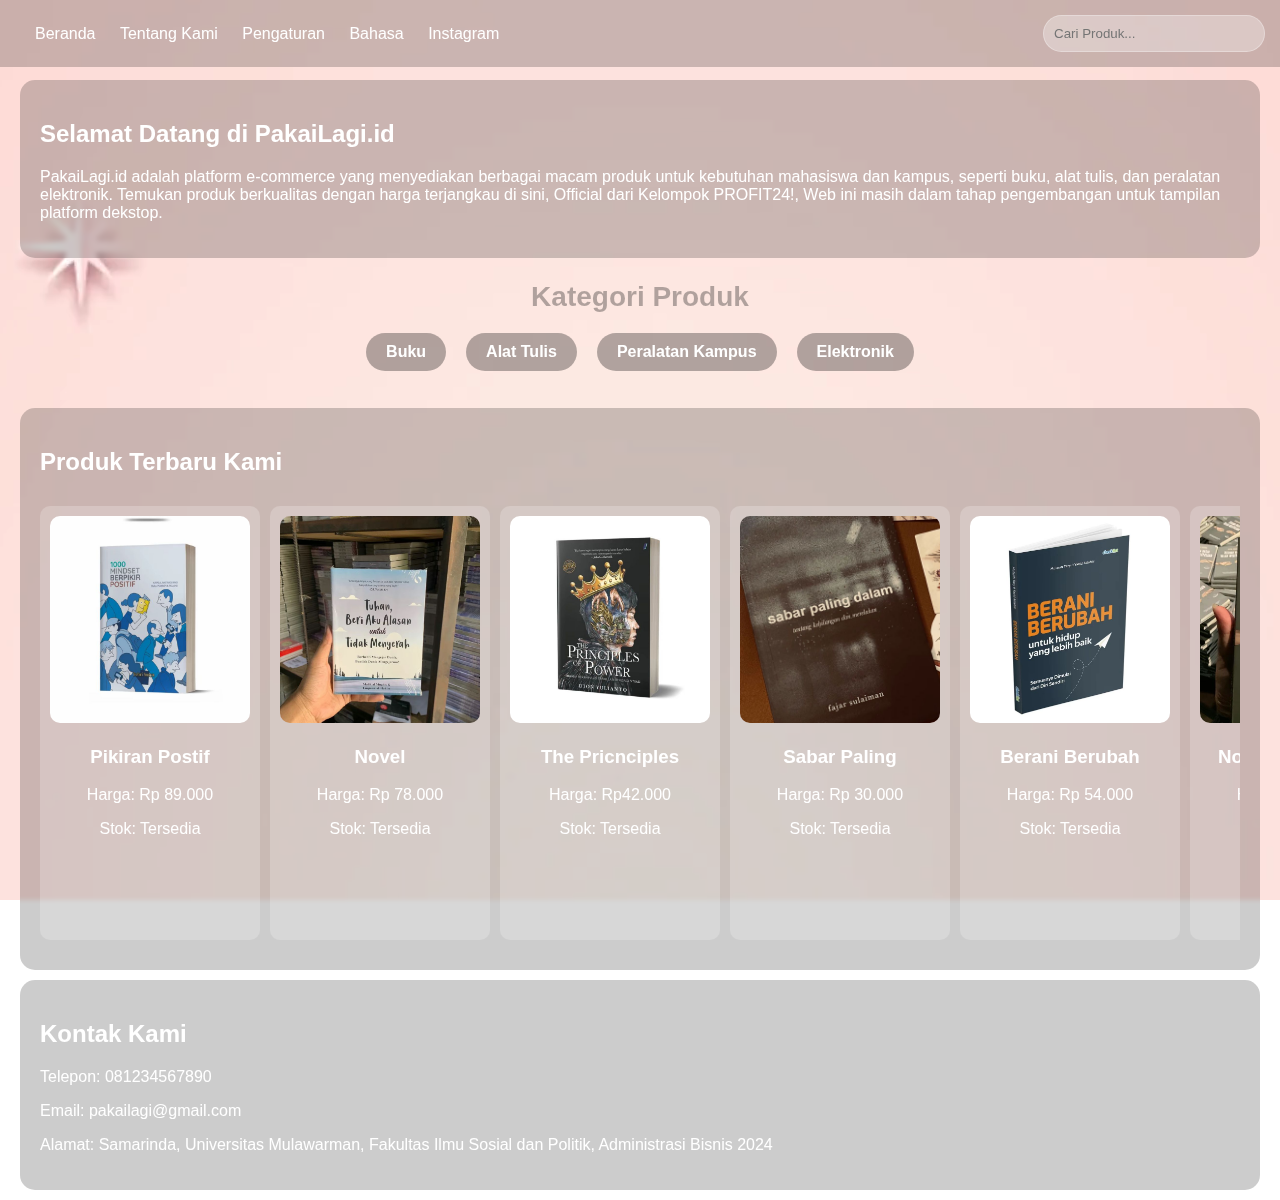
<file: index.html>
<!DOCTYPE html>
<html lang="id">
<head>
    <meta charset="UTF-8">
    <meta name="viewport" content="width=device-width, initial-scale=1.0">
    <title>PakaiLagi.id</title>
    <link rel="icon" href="img/logo.png">
    <link rel="stylesheet" href="style.css">
</head>
<body>
    <!-- Background Video -->
    <video autoplay muted loop id="background-video">
        <source src="vid/pink2.mp4" type="video/mp4">
        Browser Anda tidak mendukung video latar belakang.
    </video>

    <!-- Taskbar -->
    <header class="taskbar">
        <div class="menu">
            <a href="index.html" target="_blank">Beranda</a>
            <a href="#tentang">Tentang Kami</a>
            <a href="#pengaturan">Pengaturan</a>
            <a href="#bahasa">Bahasa</a>
            <a href="https://www.instagram.com/adm.bisnis24?igsh=MTNyZDVsMHZ3d2dhbg==" target="_blank">Instagram</a>
        </div>
        <input type="text" class="searchbox" placeholder="Cari Produk...">
    </header>

    <!-- Konten 1: Selamat datang -->
    <div class="theme-box">
        <div class="content-box-welcome">
            <h2>Selamat Datang di PakaiLagi.id</h2>
            <p>PakaiLagi.id adalah platform e-commerce yang menyediakan berbagai macam produk untuk kebutuhan mahasiswa dan kampus, seperti buku, alat tulis, dan peralatan elektronik. Temukan produk berkualitas dengan harga terjangkau di sini, Official dari Kelompok PROFIT24!, Web ini masih dalam tahap pengembangan untuk tampilan platform dekstop.</p>
        </div>
    </div>
    <!-- Section: Kategori Produk -->
    <section class="categories">
        <h2>Kategori Produk</h2>
        <div class="category-list">
            <label class="category-item">
                <input type="checkbox" class="category-checkbox">
                <span class="category-label">Buku</span>
            </label>
            <label class="category-item">
                <input type="checkbox" class="category-checkbox">
                <span class="category-label">Alat Tulis</span>
            </label>
            <label class="category-item">
                <input type="checkbox" class="category-checkbox">
                <span class="category-label">Peralatan Kampus</span>
            </label>
            <label class="category-item">
                <input type="checkbox" class="category-checkbox">
                <span class="category-label">Elektronik</span>
            </label>
        </div>
    </section>

    <!-- Konten 3: Produk Terbaru -->
    <div class="theme-box">
        <div class="content-box">
            <h2 class="konten3-h2">Produk Terbaru Kami</h2>
            <div class="slider-container">
                <div class="product-slider">
                    <!-- Item Produk -->
                    <div class="product-item">
                        <img src="img/1.jpg" alt="Product 1">
                        <h3>Pikiran Postif</h3>
                        <p>Harga: Rp 89.000</p>
                        <p>Stok: Tersedia</p>
                    </div>
                    <div class="product-item">
                        <img src="img/2.jpg" alt="Product 1">
                        <h3>Novel</h3>
                        <p>Harga: Rp 78.000</p>
                        <p>Stok: Tersedia</p>
                    </div>
                    <div class="product-item">
                        <img src="img/3.jpg" alt="Product 1">
                        <h3>The Pricnciples</h3>
                        <p>Harga: Rp42.000</p>
                        <p>Stok: Tersedia</p>
                    </div>
                    <div class="product-item">
                        <img src="img/4.jpg" alt="Product 1">
                        <h3>Sabar Paling</h3>
                        <p>Harga: Rp 30.000</p>
                        <p>Stok: Tersedia</p>
                    </div>
                    <div class="product-item">
                        <img src="img/5.jpg" alt="Product 1">
                        <h3>Berani Berubah</h3>
                        <p>Harga: Rp 54.000</p>
                        <p>Stok: Tersedia</p>
                    </div>
                    <div class="product-item">
                        <img src="img/6.jpg" alt="Product 1">
                        <h3>Novel Terimakasih</h3>
                        <p>Harga: Rp 67.000</p>
                        <p>Stok: Tersedia</p>
                    </div>
                    <div class="product-item">
                        <img src="img/akuntansi1.jpeg" alt="Product 1">
                        <h3>Buku Akuntansi 1</h3>
                        <p>Harga: Rp 77.000</p>
                        <p>Stok: Tersedia</p>
                    </div>
                    <div class="product-item">
                        <img src="img/Laptop.jpeg" alt="Product 1">
                        <h3>Laptop Bekas</h3>
                        <p>Harga: Rp 1.300.000</p>
                        <p>Stok: Tersedia</p>
                    </div>
                    <div class="product-item">
                        <img src="img/kepemimpinan.jpeg" alt="Product 1">
                        <h3>Buku Kepemimpinan</h3>
                        <p>Harga: Rp 130.000</p>
                        <p>Stok: Tersedia</p>
                    </div>
                    <div class="product-item">
                        <img src="img/Buku.jpg" alt="Product 1">
                        <h3>Buku Tulis</h3>
                        <p>Harga: Rp 10.000</p>
                        <p>Stok: Tersedia</p>
                    </div>
                    <div class="product-item">
                        <img src="img/akuntansi2.jpeg" alt="Product 1">
                        <h3>Buku Akuntansi 2</h3>
                        <p>Harga: Rp 40.000</p>
                        <p>Stok: Tersedia</p>
                    </div>
                    <div class="product-item">
                        <img src="img/akuntansi3.jpeg" alt="Product 1">
                        <h3>Buku Akuntansi 3</h3>
                        <p>Harga: Rp 50.000</p>
                        <p>Stok: Tersedia</p>
                    </div>
                    <!-- Tambahkan produk lain sesuai kebutuhan -->
                </div>
            </div>
        </div>
    </div>

    <!-- Konten 5: Kontak -->
    <div class="theme-box">
        <div class="content-box">
            <h2>Kontak Kami</h2>
            <p>Telepon: 081234567890</p>
            <p>Email: pakailagi@gmail.com</p>
            <p>Alamat: Samarinda, Universitas Mulawarman, Fakultas Ilmu Sosial dan Politik, Administrasi Bisnis 2024</p>
        </div>
    </div>
    <script src="main.js"></script>
</body>
</html>
</file>
<file: style.css>
/* Background Video */
#background-video {
    position: fixed;
    top: 0;
    left: 0;
    width: 100%;
    height: 100%;
    object-fit: cover;
    z-index: -1;
    background-color: rgba(0, 0, 0, 0.5); /* Efek sedikit gelap pada latar belakang */
}

/* Gaya Umum Body */
body {
    font-family: Arial, sans-serif;
    color: white;
    margin: 0;
    padding: 0;
    overflow-x: hidden;
}

/* Taskbar */
.taskbar {
    display: flex;
    justify-content: space-between;
    align-items: center;
    position: fixed;
    top: 0;
    left: 0;
    right: 0;
    padding: 15px;
    background-color: rgba(0, 0, 0, 0.2); /* Transparan putih */
    backdrop-filter: blur(2px); /* Sedikit blur */
    z-index: 1000;
    width: 100%;
    box-sizing: border-box;
}
/* Styling untuk link menu */
.menu a {
    margin-left: 20px; /* Jarak antar tautan */
    text-decoration: none; /* Menghilangkan garis bawah */
    color: #ffffff; /* Warna teks */
    font-size: 16px;
    font-weight: 500;
    transition: color 0.3s;
  }
  
  .menu a:hover {
    color: rgba(255, 255, 255, 0.3); /* Warna saat hover */
  }
/* Gambar Logo */
/* .img {
    margin-left: none;
    height: 50px;
} */

/* Tombol Hamburger */
.hamburger {
    font-size: 30px;
    cursor: pointer;
}
/* Nav List */
.nav-list {
    display: none; /* Sembunyikan daftar nav secara default */
    position: absolute;
    top: 50px;
    right: 0;
    background-color: rgba(0, 0, 0, 0.8); /* Putih transparan */
    border-radius: 10px;
    box-shadow: 0px 5px 15px rgba(0, 0, 0, 0.2);
    padding: 10px;
    width: 200px; /* Lebar kotak nav */
    transition: all 0.3s ease; /* Animasi transisi */
}

/* Menampilkan nav list ketika aktif */
.nav-list.active {
    display: block;
}

/* Style untuk link navigasi */
.nav-list ul {
    list-style-type: none;
    padding: 0;
    margin: 0;
}

.nav-list ul li {
    padding: 10px;
}

.nav-list ul li a {
    text-decoration: none;
    color: black;
    font-size: 16px;
}

/* Hover effect */
.nav-list ul li a:hover {
    color: rgba(0, 0, 0, 0.5);
}

/* Kotak Pencarian */
.searchbox {
    padding: 10px;
    border: 1px solid rgba(255, 255, 255, 0.3);
    border-radius: 25px;
    background-color: rgba(255, 255, 255, 0.3); /* Transparan putih */
    color: white;
    outline: none;
    width: 200px;
}

.content-box-welcome {
    margin: 80px 20px; /* Margin atas untuk memberi jarak dengan taskbar */
    background-color: rgba(0, 0, 0, 0.2); /* Transparansi putih */
    padding: 20px;
    margin-bottom: 10px;
    border-radius: 15px; /* Agar kotak terlihat lebih oval */
    backdrop-filter: blur(2px); /* Sedikit blur */
    transition: background-color 0.3s ease;
}
/* Kotak Konten dengan Transparansi Putih */
.content-box {
    background-color: rgba(0, 0, 0, 0.2); /* Transparansi putih */
    backdrop-filter: blur(2px); /* Sedikit blur */
    transition: background-color 0.3s ease;
    margin: 0 20px;
    margin-bottom: 10px; /* Mengurangi jarak antar konten */
    padding: 20px; /* Memberikan sedikit ruang dalam setiap kotak konten */
    border-radius: 15px; /* Agar kotak terlihat lebih oval */
}
.content3-h2 {
    text-align: center;
}

/* Styling Kategori Produk */
.categories {
    text-align: center;
}

.categories h2 {
    font-size: 28px;
    margin-bottom: 20px;
    color: rgb(0, 0, 0, 0.3);
}

/* Menata kategori produk sebagai kotak tombol */
.category-list {
    display: flex;
    justify-content: center;
    gap: 20px;
    flex-wrap: wrap;
}

.category-item {
    position: relative;
    display: inline-block;
    height: 60px;
    margin-bottom: 15px;
}

.category-checkbox {
    display: none; /* Menyembunyikan checkbox */
}

.category-label {
    display: block;
    background-color: rgba(0, 0, 0, 0.3); /* Transparan putih */
    color: white;
    padding: 10px 20px; /* Padding untuk membuatnya oval */
    border-radius: 30px; /* Membuat bentuk lebih oval */
    text-align: center;
    font-weight: bold;
    cursor: pointer;
    white-space: nowrap; /* Mencegah teks terpotong menjadi dua baris */
    transition: background-color 0.3s ease, transform 0.3s ease;
    max-width: fit-content; /* Menyesuaikan panjang dengan teks */
}

/* Hover dan Checked */
.category-label:hover {
    background-color: rgba(0, 0, 0, 0.2); /* Efek hover lebih cerah */
    transform: scale(1.05); /* Efek zoom-in saat hover */
}

.category-checkbox:checked + .category-label {
    background-color: rgba(0, 0, 0, 0.4); /* Warna saat kategori dipilih */
    transform: scale(1.05); /* Efek zoom-in saat dipilih */
}


/* Slider */

/* Menghilangkan thumb slider (tombol pemindah) */
::-webkit-scrollbar {
    width: 0px;  /* Menghilangkan scrollbar secara keseluruhan */
    height: 0px; /* Menghilangkan scrollbar secara keseluruhan */
}

::-webkit-scrollbar-thumb {
    background-color: transparent; /* Membuat thumb slider transparan, sehingga tidak terlihat */
    border-radius: 0px; /* Menghapus border-radius jika ada */
}

::-webkit-scrollbar-track {
    background: transparent; /* Menghilangkan track scrollbar */
}

.slider-container {
    display: flex;
    align-items: center;
    overflow: hidden;
    position: relative;
    width: 100%;
}

.product-slider {
    display: flex;
    gap: 10px;
    overflow-x: auto;
    scroll-snap-type: x mandatory;
    scroll-behavior: smooth;
    padding: 10px 0;
}

.product-item {
    flex: 0 0 auto;
    width: 200px;
    background-color: rgba(255, 255, 255, 0.2); /* Transparansi putih */
    padding: 10px;
    border-radius: 10px;
    text-align: center;
    transition: transform 0.3s ease;
}

.product-item img {
    width: 100%;
    border-radius: 10px;
    height: 50%;
    object-fit: cover;
}

/* Efek Hover untuk Produk */
.product-item:hover {
    transform: scale(1.05);
    box-shadow: 0px 4px 10px rgba(0, 0, 0, 0.2);
}
</file>
